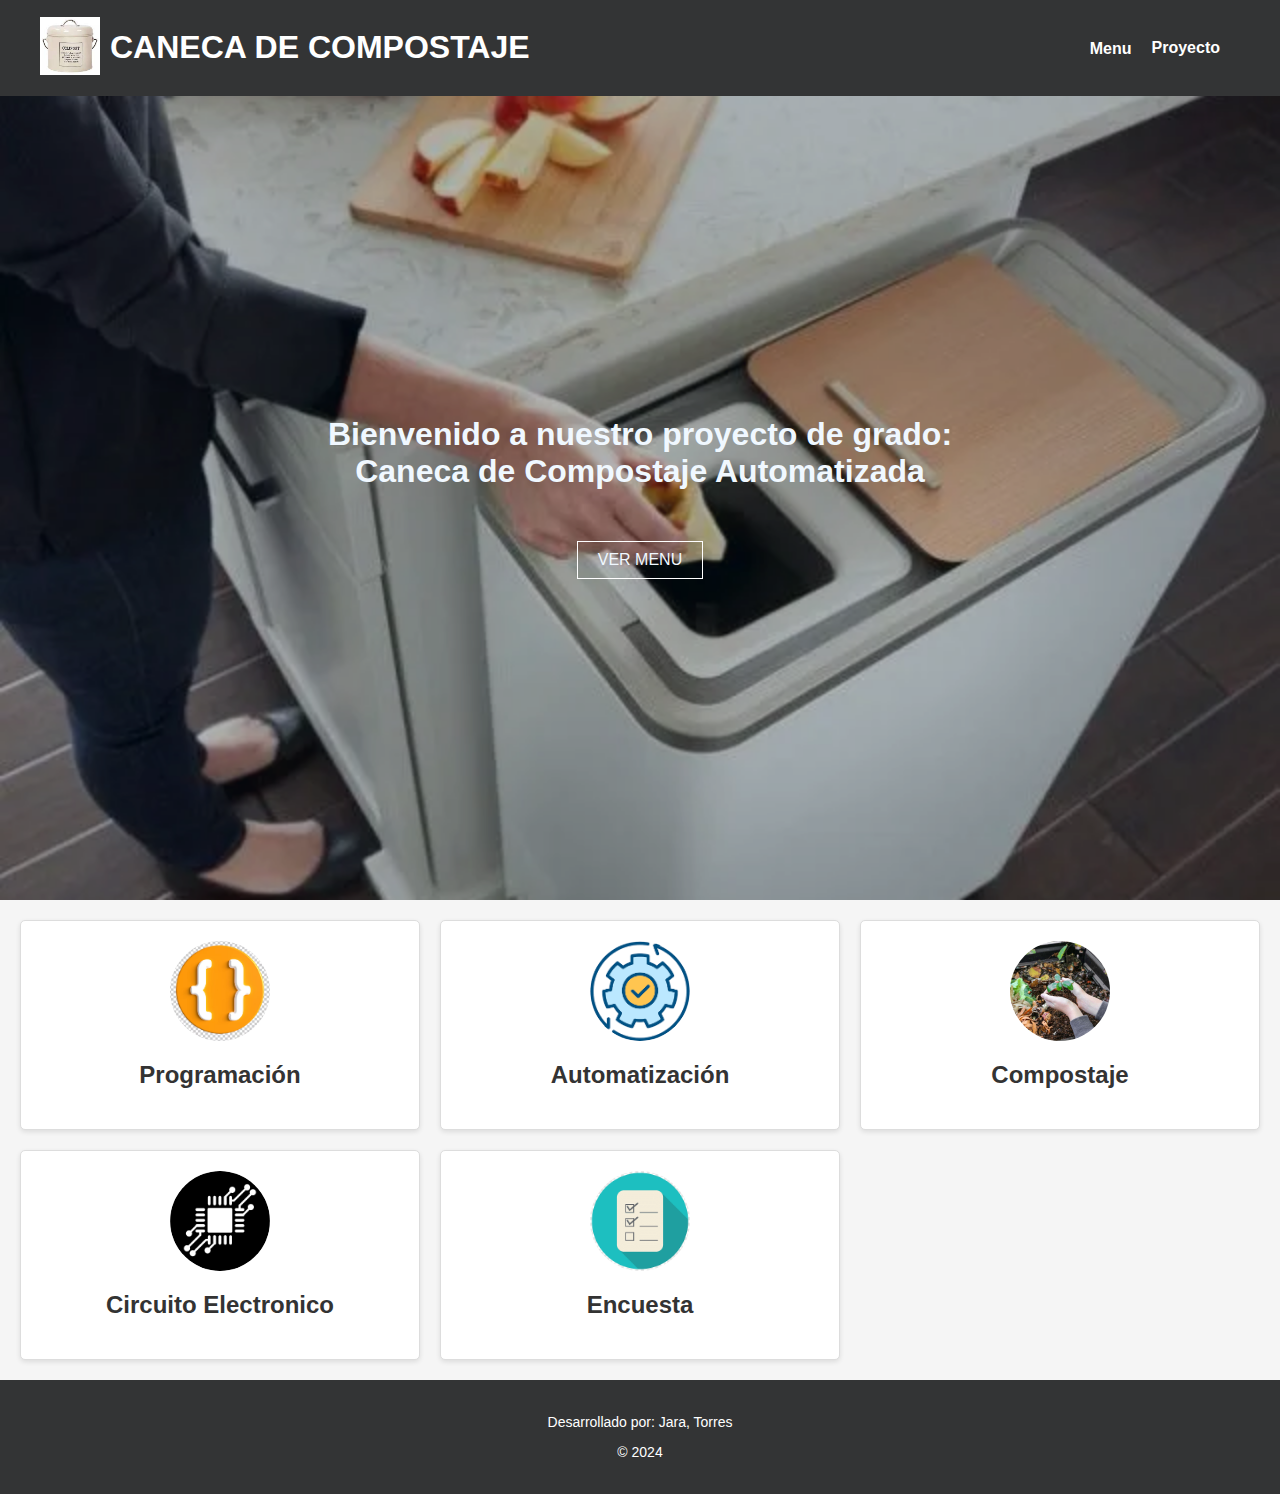
<file: index.html>
<!DOCTYPE html>
<html lang="en">
<head>
    <meta charset="UTF-8">
    <meta name="viewport" content="width=device-width, initial-scale=1.0">
    <link rel="stylesheet" href="styles.css">
    <title>Caneca de compostaje</title>
    <link rel="icon" href="logo.png">
</head>
<body>
    <header>
        <div class="logo">
            <a href="index.html">
            <img src="logo.png" alt="Logo">
            </a>
            <h1 class="nombre-empresa">CANECA DE COMPOSTAJE</h1>
        </div>
        <nav>
            <ul>
                <li class="menu-item">
                    <a href="#">Menu</a>
                    <ul class="submenu">
                        <li><a href="PROGRAMACION.HTML">PROGRAMACION</a></li>
                        <li><a href="AUTOMATIZACION.HTML">AUTOMATIZACION</a></li>
                        <li><a href="COMPOSTAJE.HTML">COMPOSTAJE</a></li>
                        <li><a href="CIRCUITOELECTRONICO.HTML">CIRCUITO</a></li>
                        <li><a href="ENCUESTA.HTML">ENCUESTA</a></li>
                    </ul>
                </li>
                <li><a href="proyecto.html">Proyecto</a></li>
            </ul>
        </nav>
    </header>
    <section class="banner">
        <div class="banner-content">
            <h1>Bienvenido a nuestro proyecto de grado: <br> Caneca de Compostaje Automatizada</h1>
            <a href="#Cmenu">Ver Menu</a>
        </div>
    </section>
    <main id="Cmenu">
        <section id="programacion" class="category">
            <a href="PROGRAMACION.HTML">
            <div class="category-image programacion-image"></div>
            <h2>Programación</h2>
            </a>
        </section>

        <section id="automatizacion" class="category">
            <a href="AUTOMATIZACION.HTML">
            <div class="category-image automatizacion-image"></div>
            <h2>Automatización</h2>
            </a>
        </section>

        <section id="Compostaje" class="category">
            <a href="COMPOSTAJE.HTML">
            <div class="category-image compostaje-image"></div>
            <h2>Compostaje</h2>
            </a>
        </section>

        <section id="circuito-electronico" class="category">
            <a href="CIRCUITOELECTRONICO.HTML">
            <div class="category-image circuito-image"></div>
            <h2>Circuito Electronico</h2>
            </a>
        </section>

        <section id="encuesta" class="category">
            <a href="ENCUESTA.HTML">
            <div class="category-image encuesta-image"></div>
            <h2>Encuesta</h2>
            </a>
        </section>

    </main>

    <footer>
        <div class="social-media">
            <p>Desarrollado por: Jara, Torres</p>
            <p>&copy; 2024</p>
        </div>
    </footer>
</body>
</html>
</file>
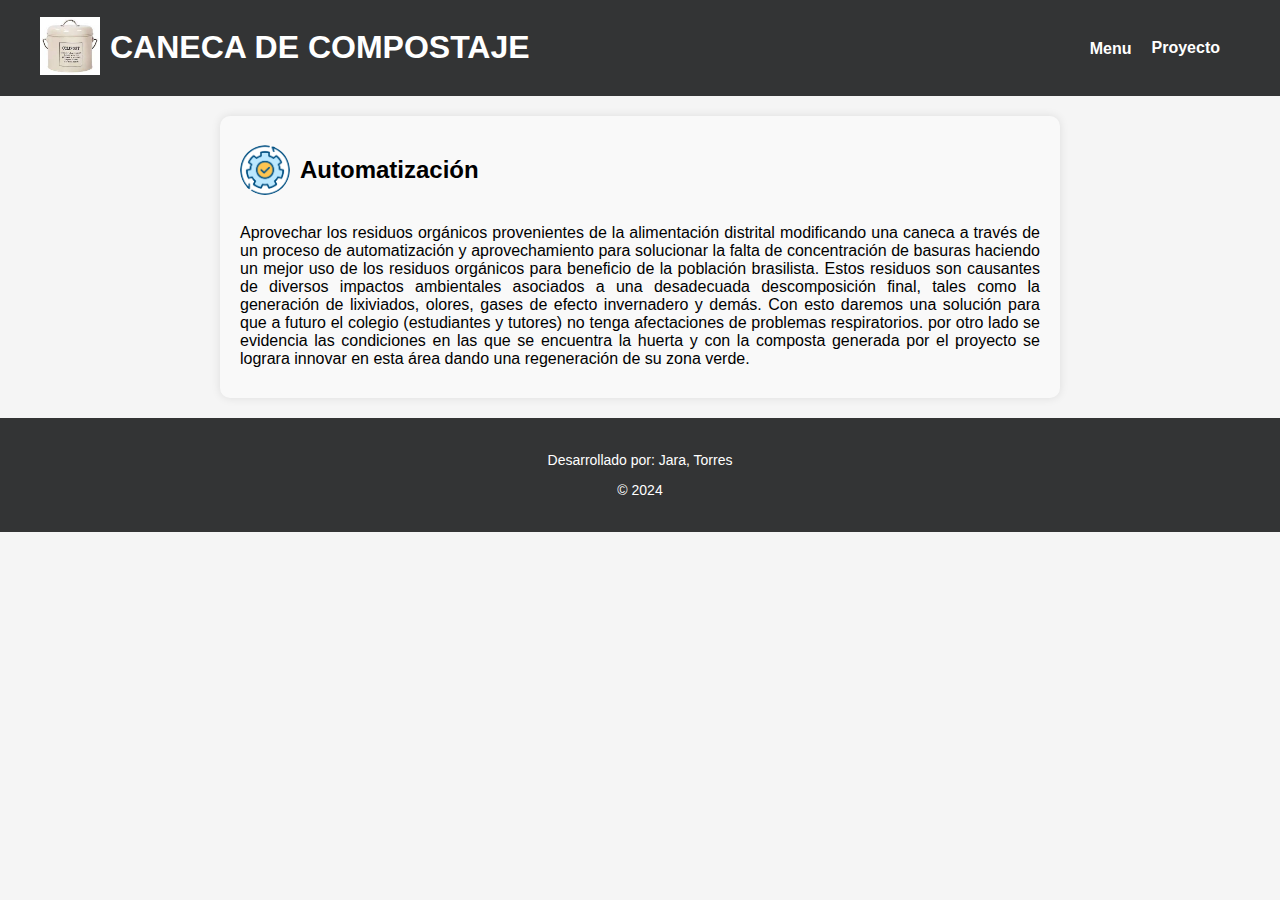
<file: AUTOMATIZACION.HTML>
<!DOCTYPE html>
<html lang="en">
<head>
    <meta charset="UTF-8">
    <meta name="viewport" content="width=device-width, initial-scale=1.0">
    <link rel="stylesheet" href="estilos.css">
    <title>Caneca de compostaje</title>
    <link rel="icon" href="logo.png">
</head>
<body>
    <header>
        <div class="logo">
            <a href="index.html">
            <img src="logo.png" alt="Logo">
            </a>
            <h1 class="nombre-empresa">CANECA DE COMPOSTAJE</h1>
        </div>
        <nav>
            <ul>
                <li class="menu-item">
                    <a href="#">Menu</a>
                    <ul class="submenu">
                        <li><a href="PROGRAMACION.HTML">PROGRAMACION</a></li>
                        <li><a href="AUTOMATIZACION.HTML">AUTOMATIZACION</a></li>
                        <li><a href="COMPOSTAJE.HTML">COMPOSTAJE</a></li>
                        <li><a href="CIRCUITOELECTRONICO.HTML">CIRCUITO</a></li>
                        <li><a href="ENCUESTA.HTML">ENCUESTA</a></li>
                    </ul>
                </li>
                <li><a href="proyecto.html">Proyecto</a></li>
            </ul>
        </nav>
    </header>
    <main>
        <div class="content-container">
            <div class="header">
                <img src="automatizacion.png" alt="Logo" class="logito">
                <h2>Automatización</h2>
            </div>
            <div class="text-content">
                <p>Aprovechar los residuos orgánicos provenientes de la alimentación distrital modificando una caneca a través de un proceso de automatización y aprovechamiento para solucionar la falta de concentración de basuras haciendo un mejor uso de los residuos orgánicos para beneficio de la población brasilista. Estos residuos son causantes de diversos impactos ambientales asociados a una desadecuada descomposición final, tales como la generación de lixiviados, olores, gases de efecto invernadero y demás. Con esto daremos una solución para que a futuro el colegio (estudiantes y tutores) no tenga afectaciones de problemas respiratorios. por otro lado se evidencia las condiciones en las que se encuentra la huerta y con la composta generada por el proyecto se lograra innovar en esta área dando una regeneración de su zona verde.</p>
            </div>
        </div>
    </main>

    <footer>
        <div class="social-media">
            <p>Desarrollado por: Jara, Torres</p>
            <p>&copy; 2024</p>
        </div>
    </footer>
</body>
</html>
</file>
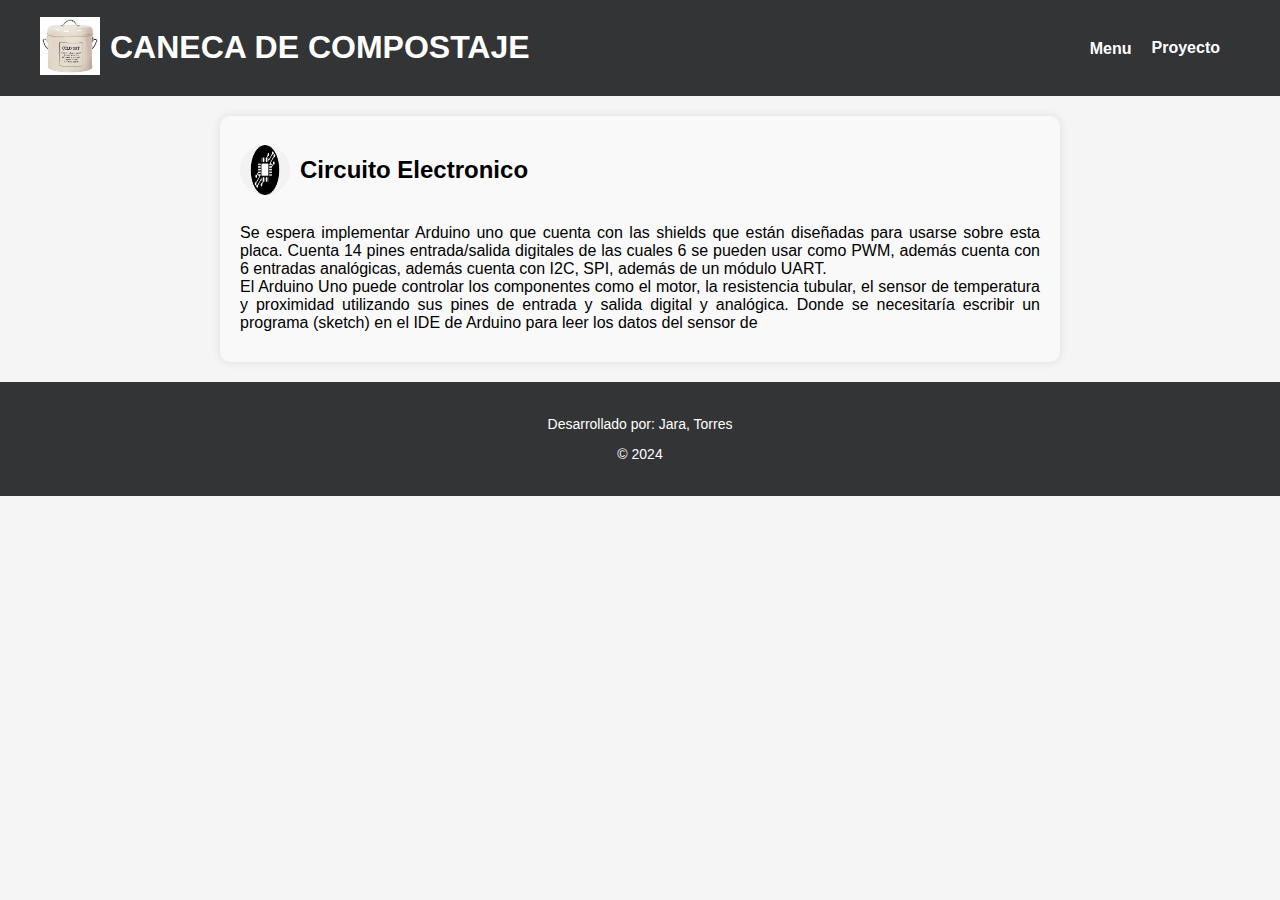
<file: CIRCUITOELECTRONICO.HTML>
<!DOCTYPE html>
<html lang="en">
<head>
    <meta charset="UTF-8">
    <meta name="viewport" content="width=device-width, initial-scale=1.0">
    <link rel="stylesheet" href="estilos.css">
    <title>Caneca de compostaje</title>
    <link rel="icon" href="logo.png">
</head>
<body>
    <header>
        <div class="logo">
            <a href="index.html">
            <img src="logo.png" alt="Logo">
            </a>
            <h1 class="nombre-empresa">CANECA DE COMPOSTAJE</h1>
        </div>
        <nav>
            <ul>
                <li class="menu-item">
                    <a href="#">Menu</a>
                    <ul class="submenu">
                        <li><a href="PROGRAMACION.HTML">PROGRAMACION</a></li>
                        <li><a href="AUTOMATIZACION.HTML">AUTOMATIZACION</a></li>
                        <li><a href="COMPOSTAJE.HTML">COMPOSTAJE</a></li>
                        <li><a href="CIRCUITOELECTRONICO.HTML">CIRCUITO</a></li>
                    </ul>
                </li>
                <li><a href="proyecto.html">Proyecto</a></li>
            </ul>
        </nav>
    </header>
    <main>
        <div class="content-container">
            <div class="header">
                <img src="circuito.png" alt="Logo" class="logito">
                <h2>Circuito Electronico</h2>
            </div>
            <div class="text-content">
                <p>Se espera implementar Arduino uno  que cuenta con las shields que  están diseñadas para usarse sobre esta placa. Cuenta 14 pines entrada/salida digitales de las cuales 6 se pueden usar como PWM, además cuenta con 6 entradas analógicas, además cuenta con I2C, SPI, además de un módulo UART. <br>
                    El Arduino Uno puede controlar los componentes como el motor, la resistencia tubular, el sensor de temperatura y proximidad utilizando sus pines de entrada y salida digital y analógica. Donde se necesitaría escribir un programa (sketch) en el IDE de Arduino para leer los datos del sensor de </p>
            </div>
        </div>
    </main>

    <footer>
        <div class="social-media">
            <p>Desarrollado por: Jara, Torres</p>
            <p>&copy; 2024</p>
        </div>
    </footer>
</body>
</html>
</file>
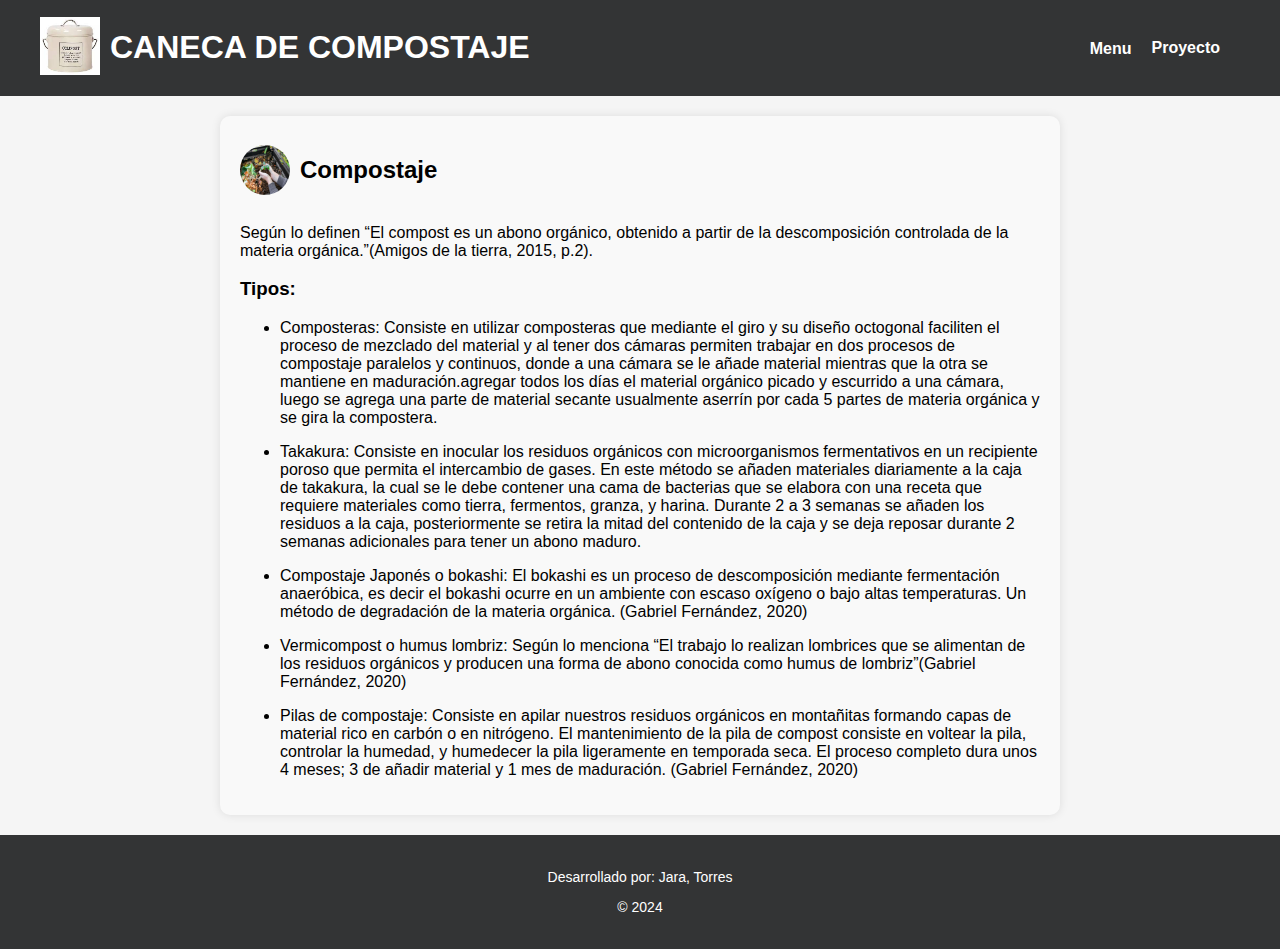
<file: COMPOSTAJE.HTML>
<!DOCTYPE html>
<html lang="en">
<head>
    <meta charset="UTF-8">
    <meta name="viewport" content="width=device-width, initial-scale=1.0">
    <link rel="stylesheet" href="estilos.css">
    <title>Caneca de compostaje</title>
    <link rel="icon" href="logo.png">
</head>
<body>
    <header>
        <div class="logo">
            <a href="index.html">
            <img src="logo.png" alt="Logo">
            </a>
            <h1 class="nombre-empresa">CANECA DE COMPOSTAJE</h1>
        </div>
        <nav>
            <ul>
                <li class="menu-item">
                    <a href="#">Menu</a>
                    <ul class="submenu">
                        <li><a href="PROGRAMACION.HTML">PROGRAMACION</a></li>
                        <li><a href="AUTOMATIZACION.HTML">AUTOMATIZACION</a></li>
                        <li><a href="COMPOSTAJE.HTML">COMPOSTAJE</a></li>
                        <li><a href="CIRCUITOELECTRONICO.HTML">CIRCUITO</a></li>
                        <li><a href="ENCUESTA.HTML">ENCUESTA</a></li>
                    </ul>
                </li>
                <li><a href="proyecto.html">Proyecto</a></li>
            </ul>
        </nav>
    </header>
    <main>
        <div class="content-container">
            <div class="header">
                <img src="compostaje.png" alt="Logo" class="logito">
                <h2>Compostaje</h2>
            </div>
                <p>Según lo definen “El compost es un abono orgánico, obtenido a partir de la descomposición controlada de la materia orgánica.”(Amigos de la tierra, 2015, p.2).</p>
                <h3>Tipos:</h3>
                <ul>
                    <li><p>Composteras: Consiste en utilizar composteras que mediante el giro y su diseño octogonal faciliten el proceso de mezclado del material y al tener dos cámaras permiten trabajar en dos procesos de compostaje paralelos y continuos, donde a una cámara se le añade material mientras que la otra se mantiene en maduración.agregar todos los días el material orgánico picado y escurrido a una cámara, luego se agrega una parte de material secante usualmente aserrín por cada 5 partes de materia orgánica y se gira la compostera.</p></li>
                    <li><p>Takakura: Consiste en inocular los residuos orgánicos con microorganismos fermentativos en un recipiente poroso que permita el intercambio de gases. En este método se añaden materiales diariamente a la caja de takakura, la cual se le debe contener una cama de bacterias que se elabora con una receta que requiere materiales como tierra, fermentos, granza, y harina. Durante 2 a 3 semanas se añaden los residuos a la caja, posteriormente se retira la mitad del contenido de la caja y se deja reposar durante 2 semanas adicionales para tener un abono maduro. </p></li>
                    <li><p>Compostaje Japonés o bokashi: El bokashi es un proceso de descomposición mediante fermentación anaeróbica, es decir el bokashi ocurre en un ambiente con escaso oxígeno o bajo altas temperaturas. Un método de degradación de la materia orgánica. (Gabriel Fernández, 2020)</p></li>
                    <li><p>Vermicompost o humus lombriz: Según lo menciona “El trabajo lo realizan lombrices que se alimentan de los residuos orgánicos y producen una forma de abono conocida como humus de lombriz”(Gabriel Fernández, 2020)</p></li>
                    <li><p>Pilas de compostaje: Consiste en apilar nuestros residuos orgánicos en montañitas formando capas de material rico en carbón o en nitrógeno. El mantenimiento de la pila de compost consiste en voltear la pila, controlar la humedad, y humedecer la pila ligeramente en temporada seca. El proceso completo dura unos 4 meses; 3 de añadir material y 1 mes de maduración. (Gabriel Fernández, 2020)</p></li>
                </ul>
            </div>
        </div>
    </main>

    <footer>
        <div class="social-media">
            <p>Desarrollado por: Jara, Torres</p>
            <p>&copy; 2024</p>
        </div>
    </footer>
</body>
</html>
</file>
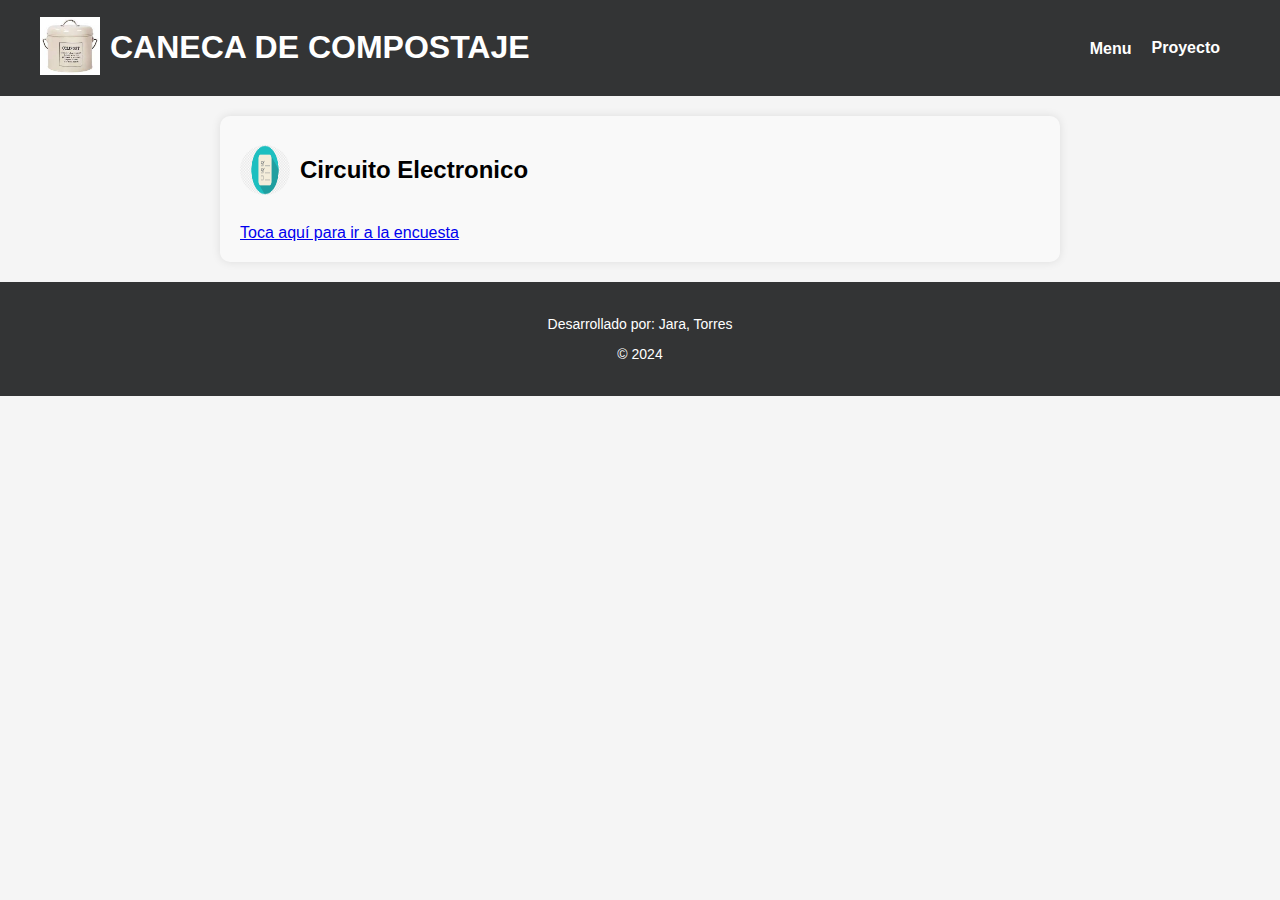
<file: ENCUESTA.HTML>
<!DOCTYPE html>
<html lang="en">
<head>
    <meta charset="UTF-8">
    <meta name="viewport" content="width=device-width, initial-scale=1.0">
    <link rel="stylesheet" href="estilos.css">
    <title>Caneca de compostaje</title>
    <link rel="icon" href="logo.png">
</head>
<body>
    <header>
        <div class="logo">
            <a href="index.html">
            <img src="logo.png" alt="Logo">
            </a>
            <h1 class="nombre-empresa">CANECA DE COMPOSTAJE</h1>
        </div>
        <nav>
            <ul>
                <li class="menu-item">
                    <a href="#">Menu</a>
                    <ul class="submenu">
                        <li><a href="PROGRAMACION.HTML">PROGRAMACION</a></li>
                        <li><a href="AUTOMATIZACION.HTML">AUTOMATIZACION</a></li>
                        <li><a href="COMPOSTAJE.HTML">COMPOSTAJE</a></li>
                        <li><a href="CIRCUITOELECTRONICO.HTML">CIRCUITO</a></li>
                        <li><a href="ENCUESTA.HTML">ENCUESTA</a></li>
                    </ul>
                </li>
                <li><a href="proyecto.html">Proyecto</a></li>
            </ul>
        </nav>
    </header>
    <main>
        <div class="content-container">
            <div class="header">
                <img src="encuesta.png" alt="Logo" class="logito">
                <h2>Circuito Electronico</h2>
            </div>
            <div class="text-content">
                <a href="https://docs.google.com/forms/d/e/1FAIpQLSeP8TQ9o74lckc07pwnIM9_OUD8fTOA6xbXkwbVcFgI5cHL6w/viewform?vc=0&c=0&w=1&flr=0">Toca aquí para ir a la encuesta</a>
            </div>
        </div>
    </main>

    <footer>
        <div class="social-media">
            <p>Desarrollado por: Jara, Torres</p>
            <p>&copy; 2024</p>
        </div>
    </footer>
</body>
</html>
</file>
<file: styles.css>
body {
    font-family: 'Arial', sans-serif;
    margin: 0;
    padding: 0;
    background-color: #f5f5f5;
}

header {
    display: flex;
    background-color: #333435;
    color: #fff;
    justify-content: space-between;
    align-items: center;
    padding: 8px 40px;
}

.logo {
    display: flex;
    align-items: center;
}

.logo img {
    width: 60px;
    margin-right: 10px;
}

nav ul {
    list-style: none;
    padding: 0;
    margin: 0;
    display: flex;
    align-items: center;
}

nav li {
    margin-right: 20px;
}

nav a {
    text-decoration: none;
    color: #fff;
    font-weight: bold;
    font-size: 16px;
}

main {
    display: grid;
    grid-template-columns: repeat(3, 1fr);
    gap: 20px;
    padding: 20px;
}

.category {
    background-color: #fff;
    border: 1px solid #ddd;
    border-radius: 5px;
    box-shadow: 0 2px 5px rgba(0, 0, 0, 0.1);
    text-align: center;
    padding: 20px;
    position: relative;
}

.category h2 {
    font-family: 'Roboto', sans-serif;
    font-size: 24px;
    color: #333;
}

.category .category-image {
    width: 100px;
    height: 100px;
    background-size: cover;
    background-position: center;
    border-radius: 50%;
    margin: 0 auto 20px;
}
body {
    font-family: 'Arial', sans-serif;
    margin: 0;
    padding: 0;
    background-color: #f5f5f5;
}

header {
    display: flex;
    background-color: #333435;
    color: #fff;
    justify-content: space-between;
    align-items: center;
    padding: 8px 40px;
}

.logo {
    display: flex;
    align-items: center;
}

.logo img {
    width: 60px;
    margin-right: 10px;
}

nav ul {
    list-style: none;
    padding: 0;
    margin: 0;
    display: flex;
    align-items: center;
}

nav li {
    margin-right: 20px;
    position: relative;
}

nav a {
    text-decoration: none;
    color: #fff;
    font-weight: bold;
    font-size: 16px;
}

main {
    display: grid;
    grid-template-columns: repeat(3, 1fr);
    gap: 20px;
    padding: 20px;
}

.category {
    background-color: #fff;
    border: 1px solid #ddd;
    border-radius: 5px;
    box-shadow: 0 2px 5px rgba(0, 0, 0, 0.1);
    text-align: center;
    padding: 20px;
    position: relative;
}

.category h2 {
    font-family: 'Roboto', sans-serif;
    font-size: 24px;
    color: #333;
}

.category .category-image {
    width: 100px;
    height: 100px;
    background-size: cover;
    background-position: center;
    border-radius: 50%;
    margin: 0 auto 20px;
}

.submenu {
    display: none;
    position: absolute;
    top: 100%;
    left: 0;
    background-color: #fff;
    padding: 15px;
    border: 1px solid #ddd;
    box-shadow: 0 4px 8px rgba(0, 0, 0, 0.2);
    min-width: 200px;
    z-index: 1;
}


/* Clases específicas para las imágenes */
.programacion-image {
    background-image: url('programacion.png');
}

.automatizacion-image {
    background-image: url('automatizacion.png');
}

.compostaje-image {
    background-image: url('compostaje.png');
}

.circuito-image {
    background-image: url('circuito.png');
}

.encuesta-image {
    background-image: url('encuesta.png');
}

.social-media a {
    margin-right: 10px;
    color: #fff;
    text-decoration: none;
    transition: color 0.3s;
}

.social-media a:hover {
    color: #ff4500;
}

footer {
    background-color: #333435;
    color: #fff;
    padding: 20px 0;
    text-align: center;
}

footer p {
    font-size: 14px;
}

footer p:last-child {
    margin-top: 10px;
}

.social-media a img {
    width: 30px;
    height: 30px;
}

.category:hover {
    transform: scale(1.02);
    transition: transform 0.2s;
}

.category a {
    text-decoration: none;
}

/* Estilos generales para el menú y el menú desplegable */
.menu-item {
    position: relative;
    font-size: 20px;
    margin-right: 20px;
}

.submenu {
    display: none;
    position: absolute;
    top: 100%;
    left: 0;
    background-color: #fff;
    padding: 15px;
    border: 1px solid #ddd;
    box-shadow: 0 4px 8px rgba(0, 0, 0, 0.2);
    min-width: 250px;
    z-index: 1;
}

/* Estilos para el menú desplegable cuando se muestra */
.menu-item:hover .submenu {
    display: block;
}

/* Estilos para los elementos del menú */
.submenu li {
    list-style: none;
    margin: 10px 0;
}

/* Estilos para los enlaces del menú */
.submenu a {
    text-decoration: none;
    color: #333;
    display: block;
    font-size: 18px;
    padding: 5px 0;
}

/* Estilos para los enlaces del menú al pasar el cursor sobre ellos */
.submenu a:hover {
    color: #ff4500;
}

.banner {
    position: relative;
    width: 100%;
    height: calc(100vh - 96px);
    background-color: #5a595e;
    background-size: cover;
    background-position: center;
    transition: all .3s ease-in-out;
    background-image: url(3.png);
    animation: banner 28s infinite linear;
}

.banner-content {
    margin: 0;
    padding: 0;
    width: 100%;
    height: 100%;
    color: aliceblue;
    background-color: rgba(0, 22, 40, .3);
    display: flex;
    flex-direction: column;
    justify-content: center;
    align-items: center;
}

.banner-content h1 {
    margin: 0;
    padding: 0;
    padding-bottom: 4%;
    font-size: 200%;
    text-align: center;
}

.banner-content a {
    text-decoration: none;
    color: aliceblue;
    padding: 9px 20px;
    border: 1px solid #fff;
    text-transform: uppercase;
    transition: all .3s ease-in-out;
}

.banner-content a:hover {
    background-color: aliceblue;
    color: #333;
}

@keyframes banner {
    0% {
        background-image: url(1.png);
    }
    25% {
        background-image: url(1.png);
    }
    26% {
        background-image: url(2.png);
    }
    50% {
        background-image: url(2.png);
    }
    51% {
        background-image: url(3.png);
    }
    75% {
        background-image: url(3.png);
    }
    76% {
        background-image: url(4.png);
    }
    100% {
        background-image: url(4.png);
    }
}

/* Consultas de medios (media queries) para hacer el diseño responsivo */
@media (max-width: 1200px) {
    main {
        grid-template-columns: repeat(2, 1fr);
    }

    .menu-item {
        font-size: 18px;
        margin-right: 15px;
    }

    .submenu a {
        font-size: 16px;
    }

    .banner-content h1 {
        font-size: 180%;
    }

    .banner-content a {
        padding: 8px 18px;
    }
}

@media (max-width: 768px) {
    header {
        flex-direction: column;
        padding: 16px 20px;
    }

    nav ul {
        flex-direction: column;
        align-items: flex-start;
    }

    nav li {
        margin-bottom: 10px;
    }

    nav a {
        font-size: 14px;
    }

    main {
        grid-template-columns: 1fr;
    }

    .category {
        padding: 15px;
    }

    .category h2 {
        font-size: 20px;
    }

    .category .category-image {
        width: 80px;
        height: 80px;
    }

    .menu-item {
        font-size: 16px;
        margin-right: 10px;
    }

    .submenu a {
        font-size: 14px;
    }

    .banner-content h1 {
        font-size: 160%;
    }

    .banner-content a {
        padding: 7px 16px;
    }
}

@media (max-width: 480px) {
    header {
        padding: 12px 10px;
    }

    nav a {
        font-size: 12px;
    }

    .category h2 {
        font-size: 18px;
    }

    .category .category-image {
        width: 60px;
        height: 60px;
    }

    .menu-item {
        font-size: 14px;
        margin-right: 5px;
    }

    .submenu a {
        font-size: 12px;
    }

    .banner-content h1 {
        font-size: 140%;
    }

    .banner-content a {
        padding: 6px 14px;
    }
}
</file>
<file: estilos.css>
body {
    font-family: 'Arial', sans-serif;
    margin: 0;
    padding: 0;
    background-color: #f5f5f5;
}

header {
    display: flex;
    background-color: #333435;
    color: #fff;
    justify-content: space-between;
    align-items: center;
    padding: 8px 40px;
}

.logo {
    display: flex;
    align-items: center;
}

.logo img {
    width: 60px;
    margin-right: 10px;
}

nav ul {
    list-style: none;
    padding: 0;
    margin: 0;
    display: flex;
    align-items: center;
}

nav li {
    margin-right: 20px;
}

nav a {
    text-decoration: none;
    color: #fff;
    font-weight: bold;
    font-size: 16px;
}

main {
    flex: 1;
    display: flex;
    justify-content: center;
    align-items: center;
    padding: 20px;
}

.content-container {
    width: 100%;
    max-width: 800px;
    background-color: #f9f9f9;
    border-radius: 10px;
    padding: 20px;
    box-shadow: 0 0 10px rgba(0, 0, 0, 0.1);
}

.header {
    display: flex;
    align-items: center;
    margin-bottom: 20px;
}

.logito {
    width: 50px;
    height: 50px;
    border-radius: 50%;
    margin-right: 10px;
}

h2 {
    font-size: 24px;
    flex: 1;
    text-align: left;
}

.main-image {
    display: block;
    max-width: 100%;
    height: auto;
    margin: 0 auto 20px auto;
    border-radius: 25px;
}

.text-content p {
    margin-bottom: 10px;
    text-align: justify;
}

.social-media a {
    margin-right: 10px;
    color: #fff;
    text-decoration: none;
    transition: color 0.3s;
}

.social-media a:hover {
    color: #ff4500;
}

footer {
    background-color: #333435;
    color: #fff;
    padding: 20px 0;
    text-align: center;
}

footer p {
    font-size: 14px;
}

footer p:last-child {
    margin-top: 10px;
}

.social-media a img {
    width: 30px;
    height: 30px;
}

.category:hover {
    transform: scale(1.02);
    transition: transform 0.2s;
}

.category a {
    text-decoration: none;
}

/* Estilos generales para el menú y el menú desplegable */
.menu-item {
    position: relative;
    display: inline-block;
    font-size: 20px;
    margin-right: 20px;
}

.submenu {
    display: none;
    position: absolute;
    top: 100%;
    left: 0;
    background-color: #fff;
    padding: 15px;
    border: 1px solid #ddd;
    box-shadow: 0 4px 8px rgba(0, 0, 0, 0.2);
    min-width: 250px;
    z-index: 1;
}

.menu-item:hover .submenu {
    display: block;
}

.submenu li {
    list-style: none;
    margin: 10px 0;
}

.submenu a {
    text-decoration: none;
    color: #333;
    display: block;
    font-size: 18px;
    padding: 5px 0;
}

.submenu a:hover {
    color: #ff4500;
}

/* Consultas de medios (media queries) para hacer el diseño responsivo */
@media (max-width: 1200px) {
    .menu-item {
        font-size: 18px;
        margin-right: 15px;
    }

    .submenu a {
        font-size: 16px;
    }
}

@media (max-width: 768px) {
    header {
        flex-direction: column;
        padding: 16px 20px;
    }

    nav ul {
        flex-direction: column;
        align-items: flex-start;
    }

    nav li {
        margin-bottom: 10px;
    }

    nav a {
        font-size: 14px;
    }

    .category {
        padding: 15px;
    }

    .category h2 {
        font-size: 20px;
    }

    .category .category-image {
        width: 80px;
        height: 80px;
    }

    .menu-item {
        font-size: 16px;
        margin-right: 10px;
    }

    .submenu a {
        font-size: 14px;
    }
}

@media (max-width: 480px) {
    header {
        padding: 12px 10px;
    }

    nav a {
        font-size: 12px;
    }

    .category h2 {
        font-size: 18px;
    }

    .category .category-image {
        width: 60px;
        height: 60px;
    }

    .menu-item {
        font-size: 14px;
        margin-right: 5px;
    }

    .submenu a {
        font-size: 12px;
    }
}
</file>
